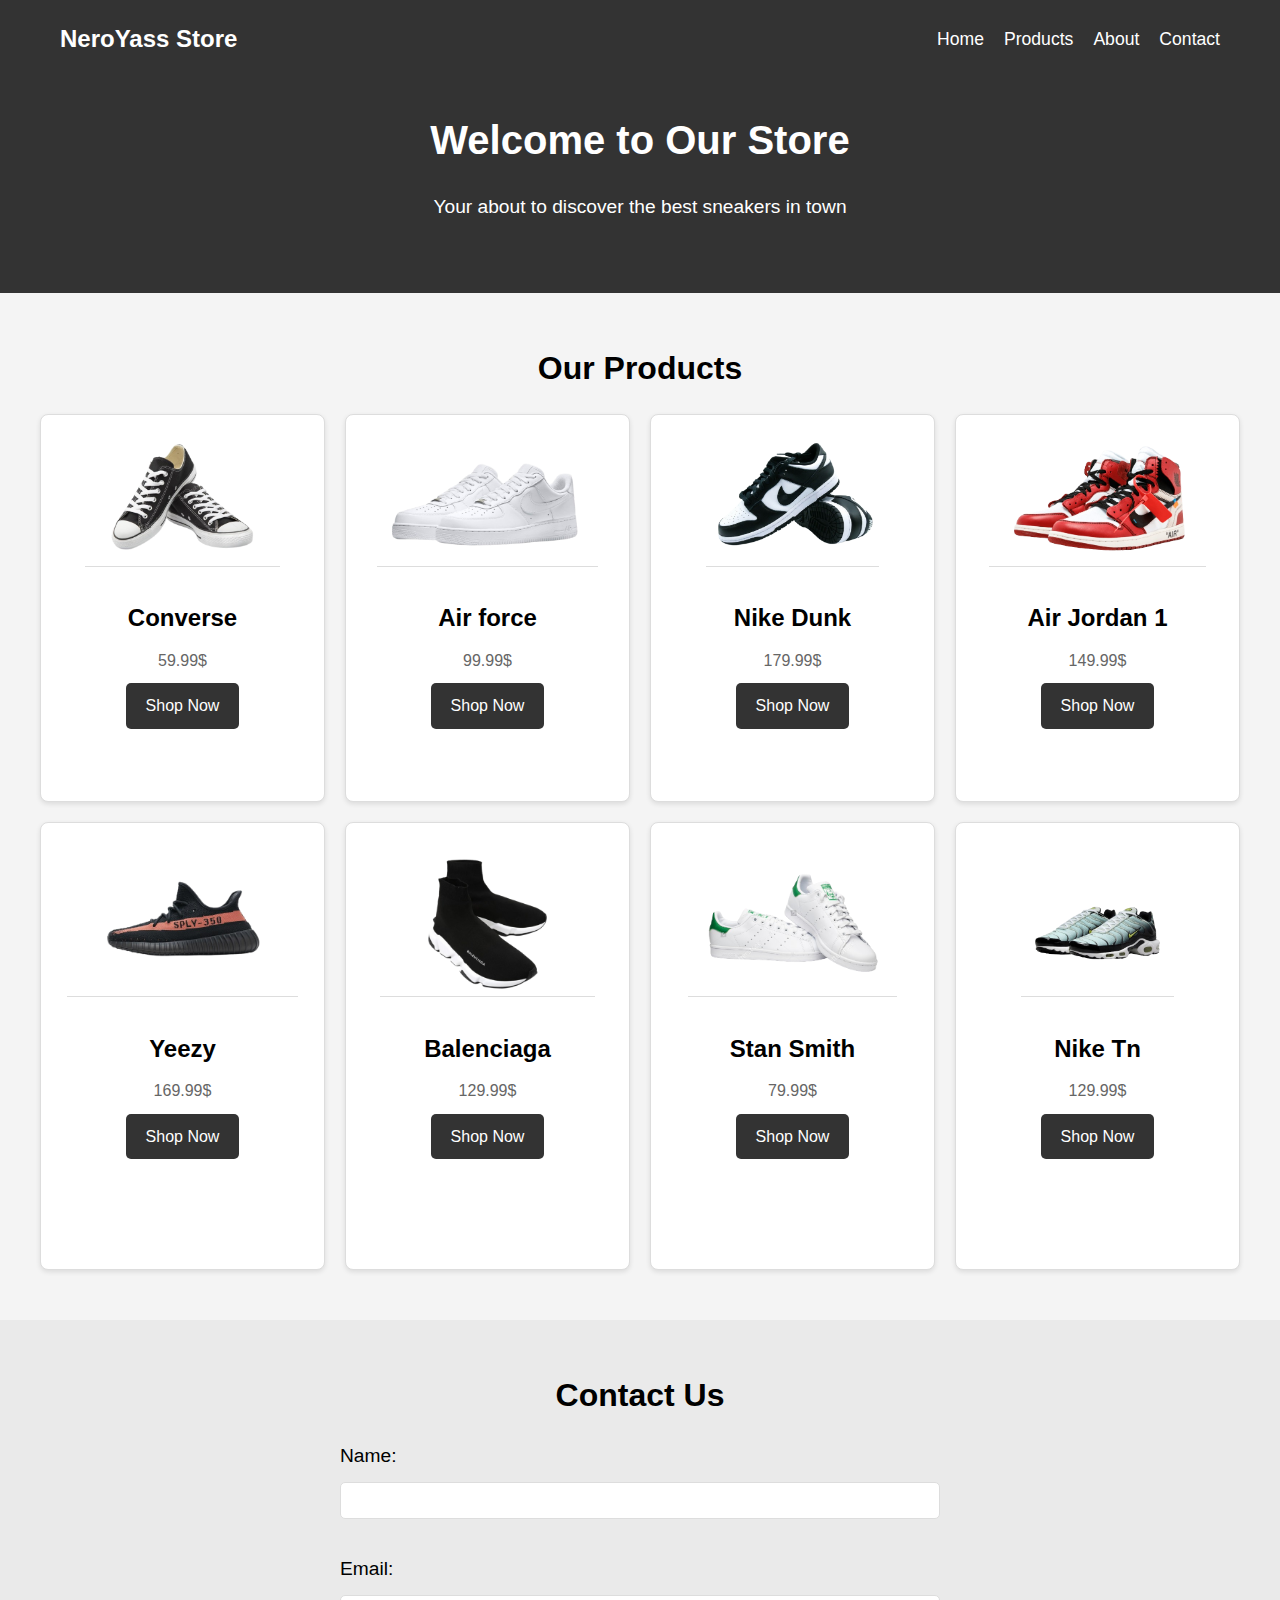
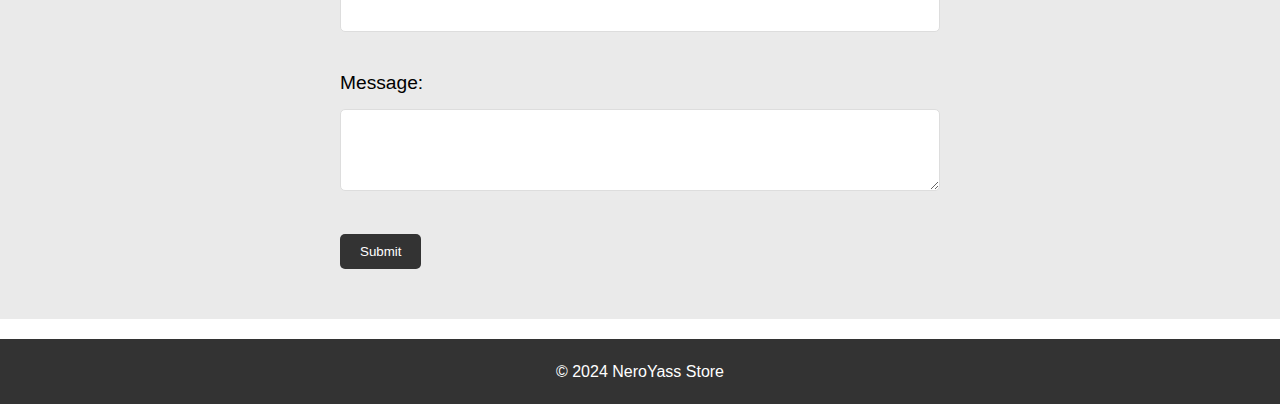
<file: index.html>
<!DOCTYPE html>
<html lang="en">
<head>
    <meta charset="UTF-8">
    <meta name="viewport" content="width=device-width, initial-scale=1.0">
    <link rel="stylesheet" href="style.css">
    <title>NeroYass Store</title>
    <link rel="icon" href="./img/icon.jpg" type="image/x-icon">
    <meta name="description" content="This is NeroYass store showcasing my Products, all type of sneakers is here.">
    
</head>
<body>

    <!-- Header -->
    <header>
        <nav>
            <div class="logo">NeroYass Store</div>
            <ul>
                <li><a href="#home">Home</a></li>
                <li><a href="#products">Products</a></li>
                <li><a href="./about.html">About</a></li>
                <li><a href="#contact">Contact</a></li>
            </ul>
        </nav>
        <div class="header-content">
            <h1>Welcome to Our Store</h1>
            <p>Your about to discover the best sneakers in town</p>
        </div>
    </header>

    <!-- Product Section -->
    <section id="products">
        <div class="container">
            <h2>Our Products</h2>
            <div class="product-grid">
                <div class="product-card">
                    <img src="./img/conv-remove.png" alt="converse">
                    <h3>Converse</h3>
                    <p>59.99$</p>
                    <a href="https://wa.me/+212654337015" target="_blank" class="btn" >Shop Now</a>
                </div>
                <div class="product-card">
                    <img src="./img/af11-removebg-preview.png" alt="AF1">
                    <h3>Air force</h3>
                    <p>99.99$</p>
                    <a href="https://wa.me/+212654337015" target="_blank" class="btn">Shop Now</a>
                </div>
                <div class="product-card">
                    <img src="./img/dunk-removebg-preview.png" alt="dunk">
                    <h3>Nike Dunk</h3>
                    <p>179.99$ </p>
                    <a href="https://wa.me/+212654337015" target="_blank" class="btn">Shop Now</a>
                </div>
                <div class="product-card">
                    <img src="./img/jordan-removebg-preview.png" alt="Jordan">
                    <h3>Air Jordan 1</h3>
                    <p>149.99$</p>
                    <a href="https://wa.me/+212654337015" target="_blank" class="btn">Shop Now</a>
                </div>
                <div class="product-card">
                    <img src="./img/yeezy10.png" alt="yeezy">
                    <h3>Yeezy</h3>
                    <p>169.99$ </p>
                    <a href="https://wa.me/+212654337015" target="_blank" class="btn">Shop Now</a>
                </div>
                <div class="product-card">
                    <img src="./img/bba.png" alt="balenciaga">
                    <h3>Balenciaga</h3>
                    <p>129.99$ </p>
                    <a href="https://wa.me/+212654337015" target="_blank" class="btn">Shop Now</a>
                </div>
                <div class="product-card">
                    <img src="./img/stan.png" alt="stan smith">
                    <h3>Stan Smith</h3>
                    <p>79.99$</p>
                    <a href="https://wa.me/+212654337015" target="_blank" class="btn">Shop Now</a>
                </div>
                <div class="product-card">
                    <img src="./img/Tn.png" alt="TN">
                    <h3>Nike Tn</h3>
                    <p>129.99$ </p>
                    <a href="https://wa.me/+212654337015" target="_blank" class="btn">Shop Now</a>
                </div>
            </div>
        </div>
    </section>
    <section id="contact">
        <div class="container">
            <h2>Contact Us</h2>
            <form action="#" method="post">
                <label for="name">Name:</label><br>
                <input type="text" id="name" name="name" required><br><br>
                <label for="email">Email:</label><br>
                <input type="email" id="email" name="email" required><br><br>
                <label for="message">Message:</label><br>
                <textarea id="message" name="message" rows="4" cols="50" required></textarea><br><br>
                <input type="submit" value="Submit">
            </form>
        </div>
    </section>

    <!-- Footer -->
    <footer>
        <p>&copy; 2024 NeroYass Store</p>
    </footer>

</body>
</html>
</file>
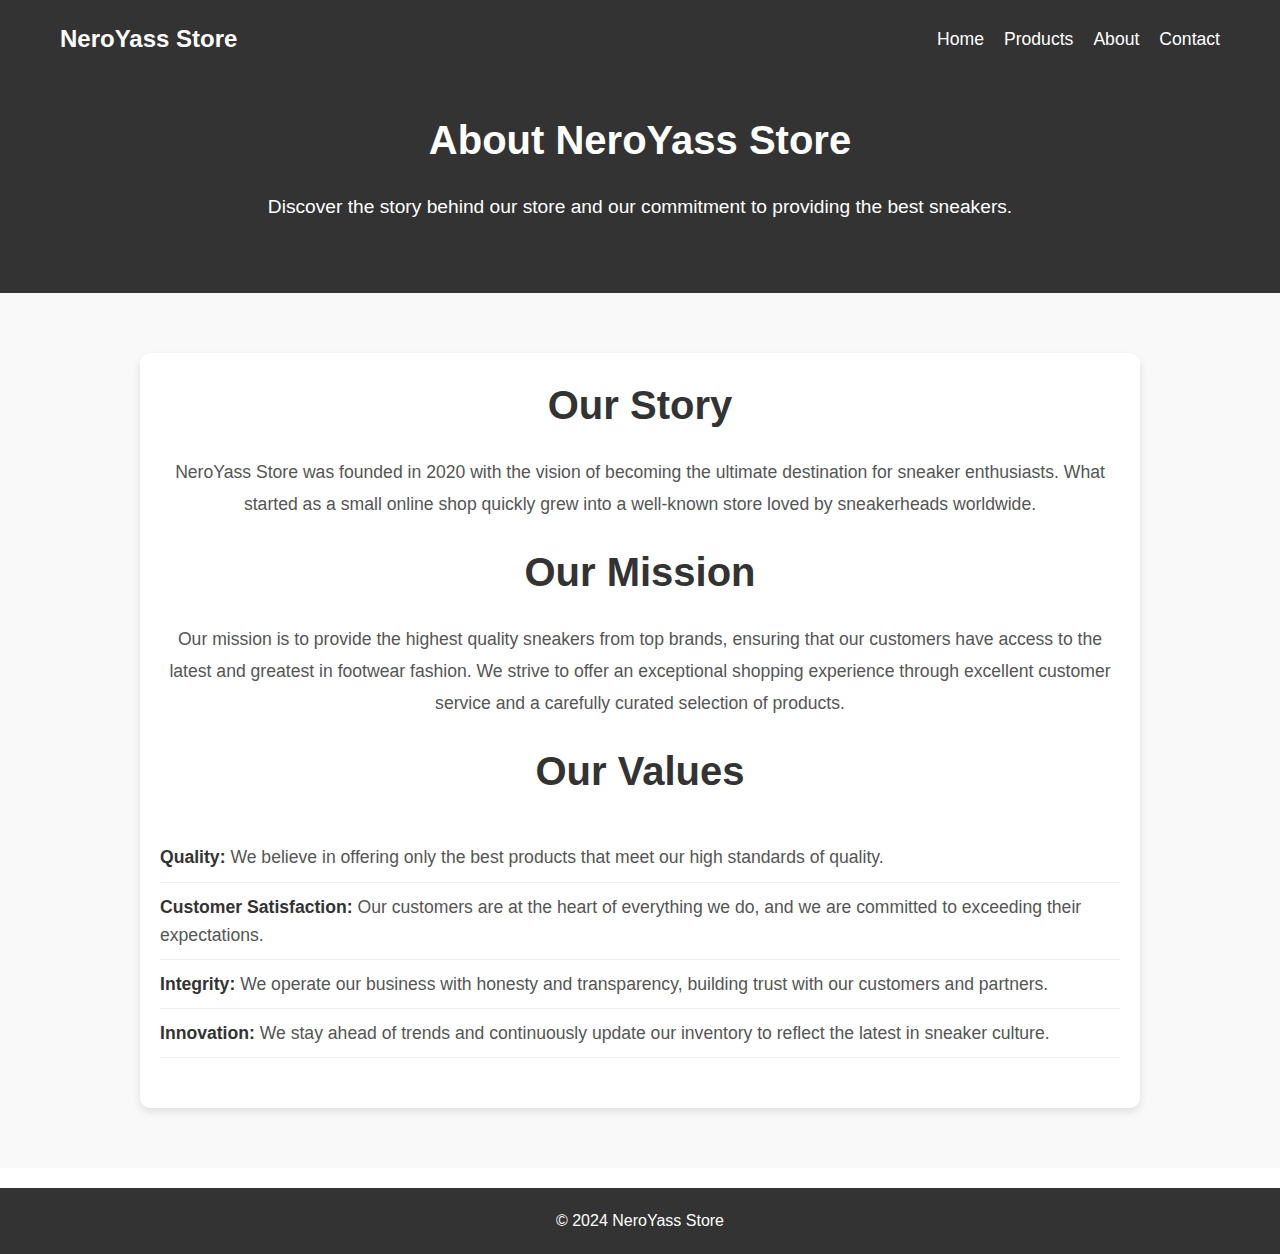
<file: about.html>
<!DOCTYPE html>
<html lang="en">
<head>
    <meta charset="UTF-8">
    <meta name="viewport" content="width=device-width, initial-scale=1.0">
    <link rel="stylesheet" href="style.css">
    <title>NeroYass Store</title>
    <link rel="icon" href="./img/icon.jpg" type="image/x-icon">

</head>
<body>
    <header>
        <nav>
            <div class="logo">NeroYass Store</div>
            <ul>
                <li><a href="./index.html">Home</a></li>
                <li><a href="./index.html#products">Products</a></li>
                <li><a href="./about.html">About</a></li>
                <li><a href="./index.html#contact">Contact</a></li>
            </ul>
        </nav>
        <div class="header-content">
            <h1>About NeroYass Store</h1>
            <p>Discover the story behind our store and our commitment to providing the best sneakers.</p>
        </div>
    </header>

 <!-- About Section -->
 <section id="about">
    <div class="container">
        <h2>Our Story</h2>
        <p>NeroYass Store was founded in 2020 with the vision of becoming the ultimate destination for sneaker enthusiasts. What started as a small online shop quickly grew into a well-known store loved by sneakerheads worldwide.</p>
        <h2>Our Mission</h2>
        <p>Our mission is to provide the highest quality sneakers from top brands, ensuring that our customers have access to the latest and greatest in footwear fashion. We strive to offer an exceptional shopping experience through excellent customer service and a carefully curated selection of products.</p>
        <h2>Our Values</h2>
        <ul>
            <li><strong>Quality:</strong> We believe in offering only the best products that meet our high standards of quality.</li>
            <li><strong>Customer Satisfaction:</strong> Our customers are at the heart of everything we do, and we are committed to exceeding their expectations.</li>
            <li><strong>Integrity:</strong> We operate our business with honesty and transparency, building trust with our customers and partners.</li>
            <li><strong>Innovation:</strong> We stay ahead of trends and continuously update our inventory to reflect the latest in sneaker culture.</li>
        </ul>
    </div>
</section>

<!-- Footer -->
<footer>
    <p>&copy; 2024 NeroYass Store</p>
</footer>



</body>
</html>
</file>
<file: style.css>
/* Basic CSS Reset */
* {
    margin: 0;
    padding: 0;
    box-sizing: border-box;
}

body {
    font-family: Arial, sans-serif;
    line-height: 1.6;
}

/* Header */
header {
    background: #333;
    color: #fff;
    padding: 20px 0;
    text-align: center;
}

header nav {
    display: flex;
    justify-content: space-between;
    align-items: center;
    max-width: 1200px;
    margin: 0 auto;
    padding: 0 20px;
}

header .logo {
    font-size: 1.5em;
    font-weight: bold;
    
}

header nav ul {
    list-style: none;
    display: flex;
}

header nav ul li {
    margin-left: 20px;
}

header nav ul li a {
    color: #fff;
    text-decoration: none;
    font-size: 1.1em;
}

.header-content {
    padding: 50px 20px;
}

header h1 {
    font-size: 2.5em;
    margin-bottom: 20px;
}

header p {
    font-size: 1.2em;
}

/* About Section */
#about {
    padding: 50px 20px;
    background: #eaeaea;
    text-align: center;
}

#about .container {
    max-width: 1200px;
    margin: 0 auto;
}

#about h2 {
    font-size: 2em;
    margin-bottom: 20px;
}

#about p {
    font-size: 1.2em;
    color: #666;
}

/* Product Section */
#products {
    padding: 50px 20px;
    background: #f4f4f4;
}

#products .container {
    max-width: 1200px;
    margin: 0 auto;
    text-align: center;
}

#products h2 {
    font-size: 2em;
    margin-bottom: 20px;
}

.product-grid {
    display: flex;
    flex-wrap: wrap;
    gap: 20px;
    justify-content: center;
}

.product-card {
    background: #fff;
    border: 1px solid #ddd;
    border-radius: 8px;
    padding: 20px;
    text-align: center;
    flex: 1 1 calc(25% - 40px);
    box-shadow: 0 2px 5px rgba(0, 0, 0, 0.1);
    transition: transform 0.2s ease-in-out;
}

.product-card img {
    max-width: 100%;
    max-height: 38%;
    border-bottom: 1px solid #ddd;
    margin-bottom: 15px;
}

.product-card h3 {
    font-size: 1.5em;
    margin: 10px 0;
}

.product-card p {
    font-size: 1em;
    color: #666;
}

.product-card .btn {
    display: inline-block;
    padding: 10px 20px;
    margin-top: 10px;
    background: #333;
    color: #fff;
    text-decoration: none;
    border-radius: 5px;
    
}

.product-card .btn:hover {
    background: #555;
}

.product-card:hover {
    transform: scale(1.05);
}

/* Contact Section */
#contact {
    padding: 50px 20px;
    background: #eaeaea;
    text-align: center;
}

#contact .container {
    max-width: 1200px;
    margin: 0 auto;
}

#contact h2 {
    font-size: 2em;
    margin-bottom: 20px;
}

#contact form {
    max-width: 600px;
    margin: 0 auto;
    text-align: left;
}

#contact label {
    font-size: 1.2em;
}

#contact input[type="text"],
#contact input[type="email"],
#contact textarea {
    width: 100%;
    padding: 10px;
    margin: 10px 0;
    border: 1px solid #ddd;
    border-radius: 5px;
}

#contact input[type="submit"] {
    background: #333;
    color: #fff;
    padding: 10px 20px;
    border: none;
    border-radius: 5px;
    cursor: pointer;
    
}

#contact input[type="submit"]:hover {
    background: #555;
}

/* Footer */
footer {
    background: #333;
    color: #fff;
    text-align: center;
    padding: 20px 0;
    margin-top: 20px;
}

/* Responsive Design */
@media (max-width: 768px) {
    header nav ul {
        flex-direction: column;
    }

    header nav ul li {
        margin: 10px 0;
    }

    .product-card {
        flex: 1 1 calc(50% - 40px);
    }
}

@media (max-width: 480px) {
    .product-card {
        flex: 1 1 100%;
    }

    header h1 {
        font-size: 2em;
    }

    header p {
        font-size: 1em;
    }
}







/* About Section */
#about {
    padding: 60px 20px;
    background: #f9f9f9;
    text-align: center;
}

#about .container {
    max-width: 1000px;
    margin: 0 auto;
    padding: 20px;
    background: #fff;
    box-shadow: 0 4px 8px rgba(0, 0, 0, 0.1);
    border-radius: 10px;
}

#about h2 {
    font-size: 2.5em;
    margin-bottom: 20px;
    color: #333;
}

#about p {
    font-size: 1.1em;
    color: #555;
    line-height: 1.8;
    margin-bottom: 20px;
}

#about ul {
    list-style: none;
    padding: 0;
    margin: 30px 0;
    text-align: left;
}

#about ul li {
    font-size: 1.1em;
    color: #555;
    padding: 10px 0;
    border-bottom: 1px solid #eee;
}

#about ul li strong {
    color: #333;
}
</file>
